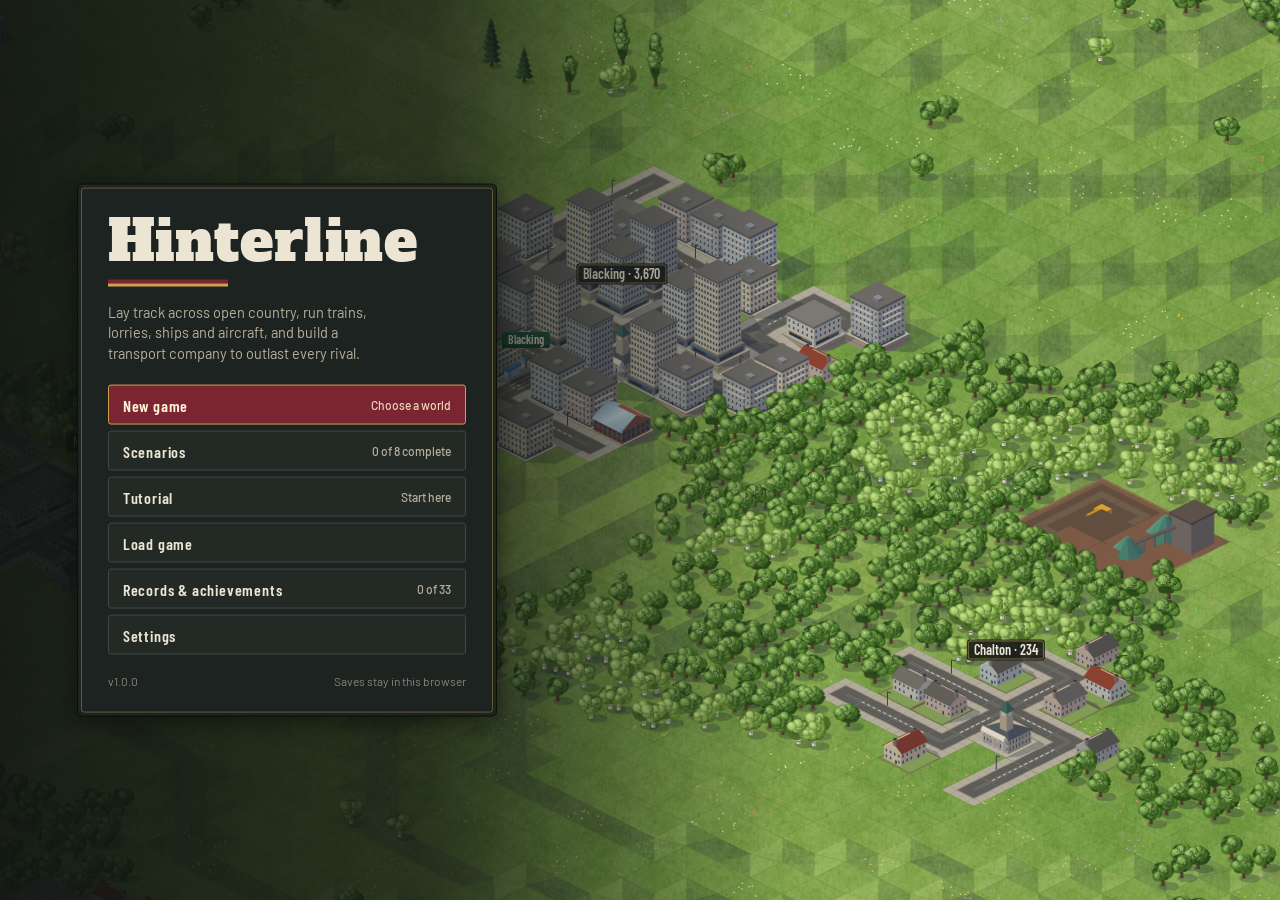
<file: index.html>
<!doctype html>
<html lang="en">
<head>
  <meta charset="utf-8">
  <meta name="viewport" content="width=device-width, initial-scale=1">
  <title>Hinterline</title>
  <meta name="description" content="A transport tycoon game: build railways, roads, shipping lanes and airlines across a procedurally generated country.">
  <link rel="icon" href="data:image/svg+xml,%3Csvg xmlns='http://www.w3.org/2000/svg' viewBox='0 0 32 32'%3E%3Crect width='32' height='32' rx='5' fill='%237a2531'/%3E%3Crect x='3' y='3' width='26' height='26' rx='3' fill='none' stroke='%23c9a24e' stroke-width='1.5'/%3E%3Cpath d='M10 7l-3 18M22 7l3 18M8.5 12h15M8 17.5h16M7.3 22.5h17.4' stroke='%23ece5d3' stroke-width='2' stroke-linecap='round'/%3E%3C/svg%3E">
  <link rel="preconnect" href="https://fonts.googleapis.com">
  <link rel="preconnect" href="https://fonts.gstatic.com" crossorigin>
  <link href="https://fonts.googleapis.com/css2?family=Alfa+Slab+One&family=Barlow+Condensed:wght@500;600;700&family=Barlow:wght@400;500;600&display=swap" rel="stylesheet">
  <link rel="stylesheet" href="css/style.css">
</head>
<body>
  <canvas id="map" aria-label="Game map"></canvas>
  <div id="toolbar" class="lined"></div>
  <div id="status"></div>
  <div id="ui"></div>
  <div id="goals" class="lined"></div>
  <div id="tutor" class="lined"></div>
  <div id="paper"></div>
  <div id="menu"></div>
  <div id="toasts"></div>
  <div id="tip"></div>
  <div id="cost"></div>
  <div id="loading" class="loading"><div>Hinterline<small>Laying the first sleepers…</small></div></div>
  <script src="js/core.js"></script>
  <script src="js/data_cargo.js"></script>
  <script src="js/data_vehicles.js"></script>
  <script src="js/data_names.js"></script>
  <script src="js/world.js"></script>
  <script src="js/mapgen.js"></script>
  <script src="js/game.js"></script>
  <script src="js/build.js"></script>
  <script src="js/stations.js"></script>
  <script src="js/towns.js"></script>
  <script src="js/industries.js"></script>
  <script src="js/econ.js"></script>
  <script src="js/veh_core.js"></script>
  <script src="js/rail.js"></script>
  <script src="js/road.js"></script>
  <script src="js/water_air.js"></script>
  <script src="js/ai_build.js"></script>
  <script src="js/ai.js"></script>
  <script src="js/events.js"></script>
  <script src="js/save.js"></script>
  <script src="js/meta.js"></script>
  <script src="js/gfx.js"></script>
  <script src="js/art_build.js"></script>
  <script src="js/render.js"></script>
  <script src="js/render_world.js"></script>
  <script src="js/vis.js"></script>
  <script src="js/fx.js"></script>
  <script src="js/audio.js"></script>
  <script src="js/ui_core.js"></script>
  <script src="js/ui_tools.js"></script>
  <script src="js/ui_windows.js"></script>
  <script src="js/ui_panels.js"></script>
  <script src="js/ui_menus.js"></script>
  <script src="js/tutorial.js"></script>
  <script src="js/main.js"></script>
  <script src="js/dev.js"></script>
  <script>addEventListener('load', () => HL.G.boot());</script>
</body>
</html>
</file>
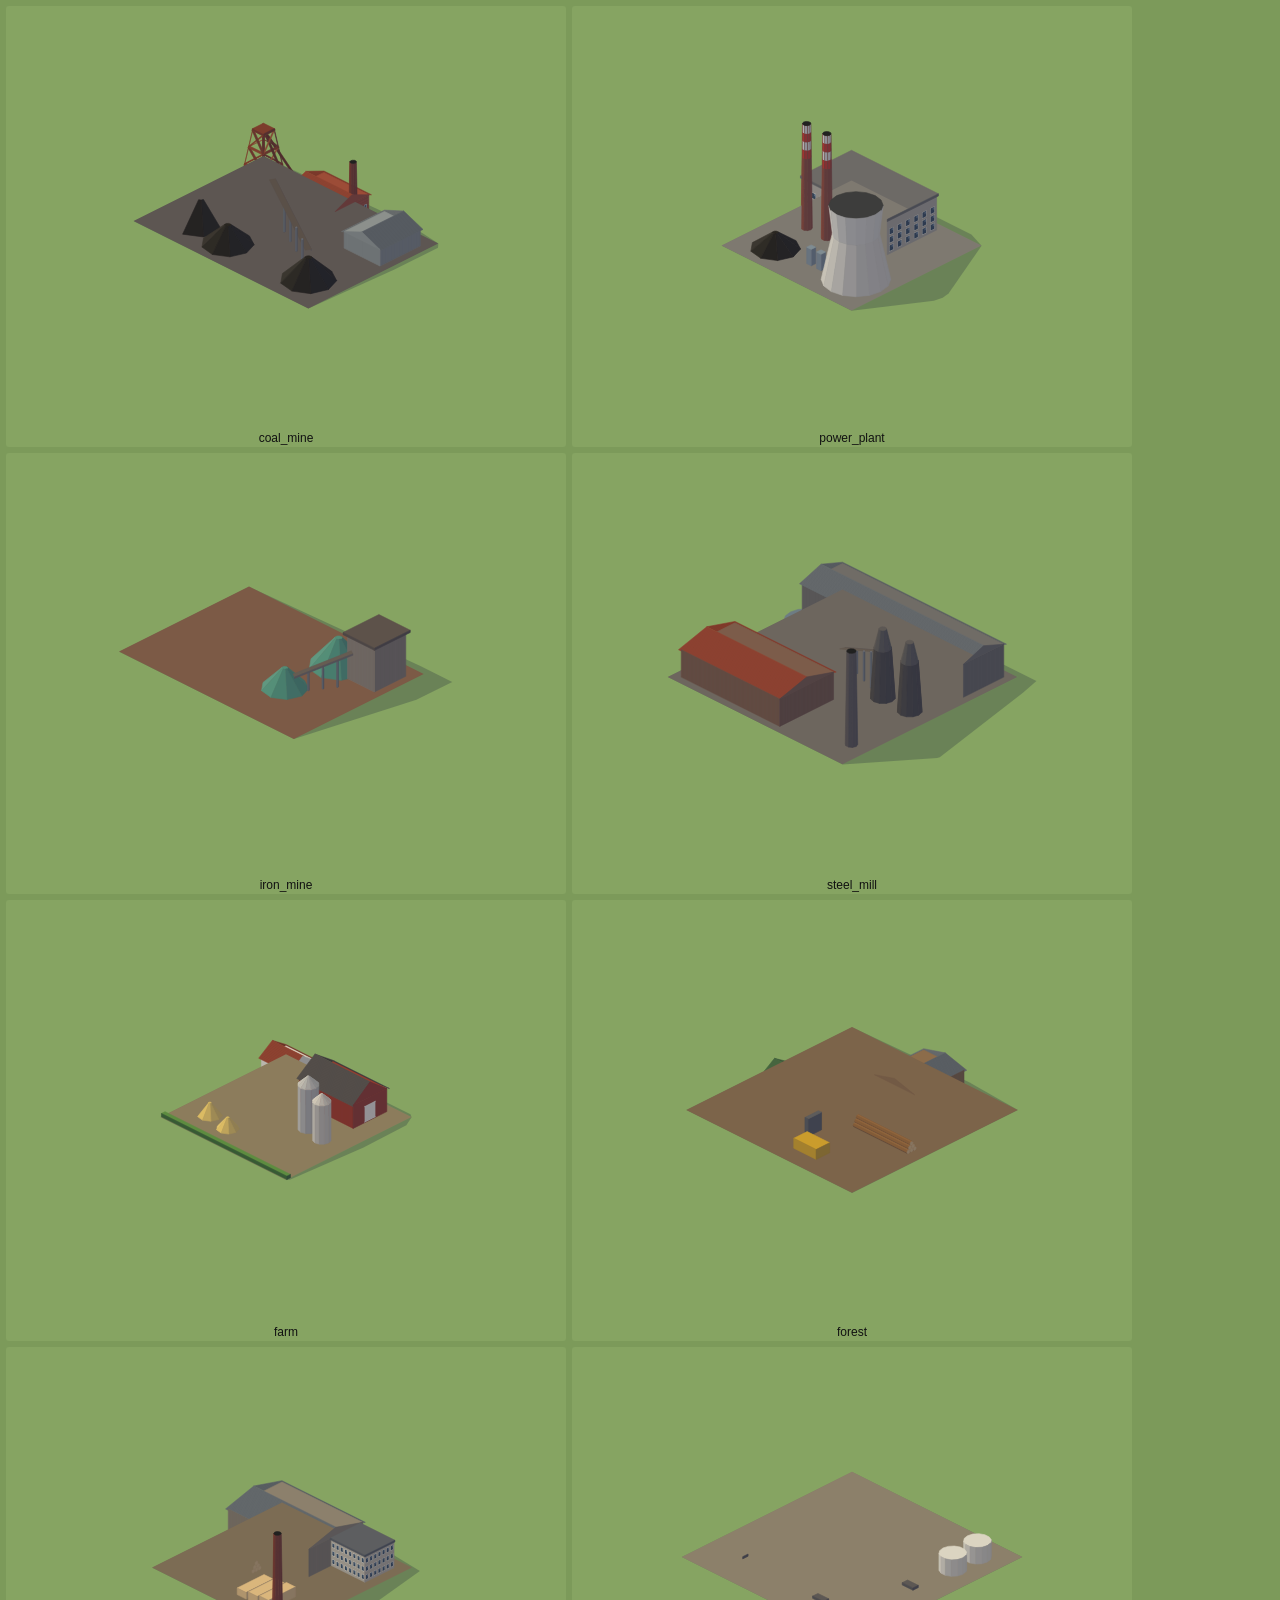
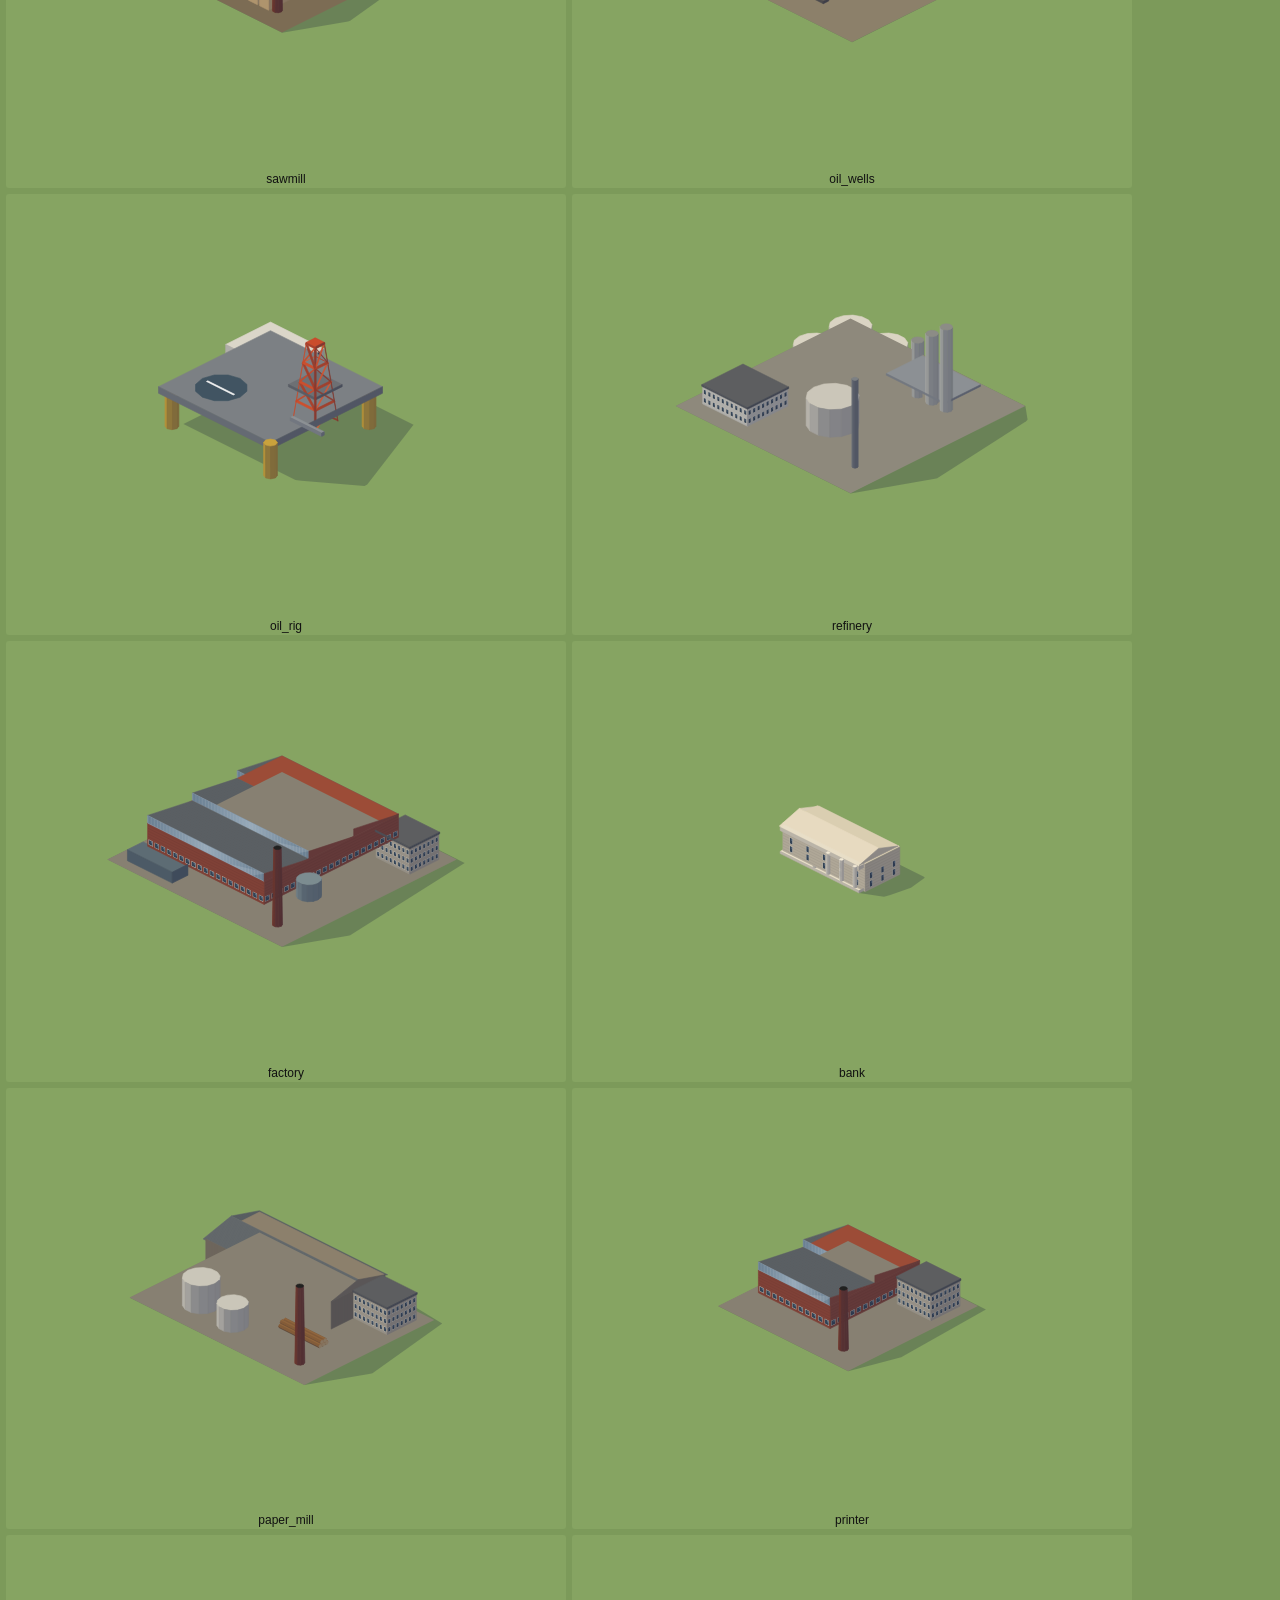
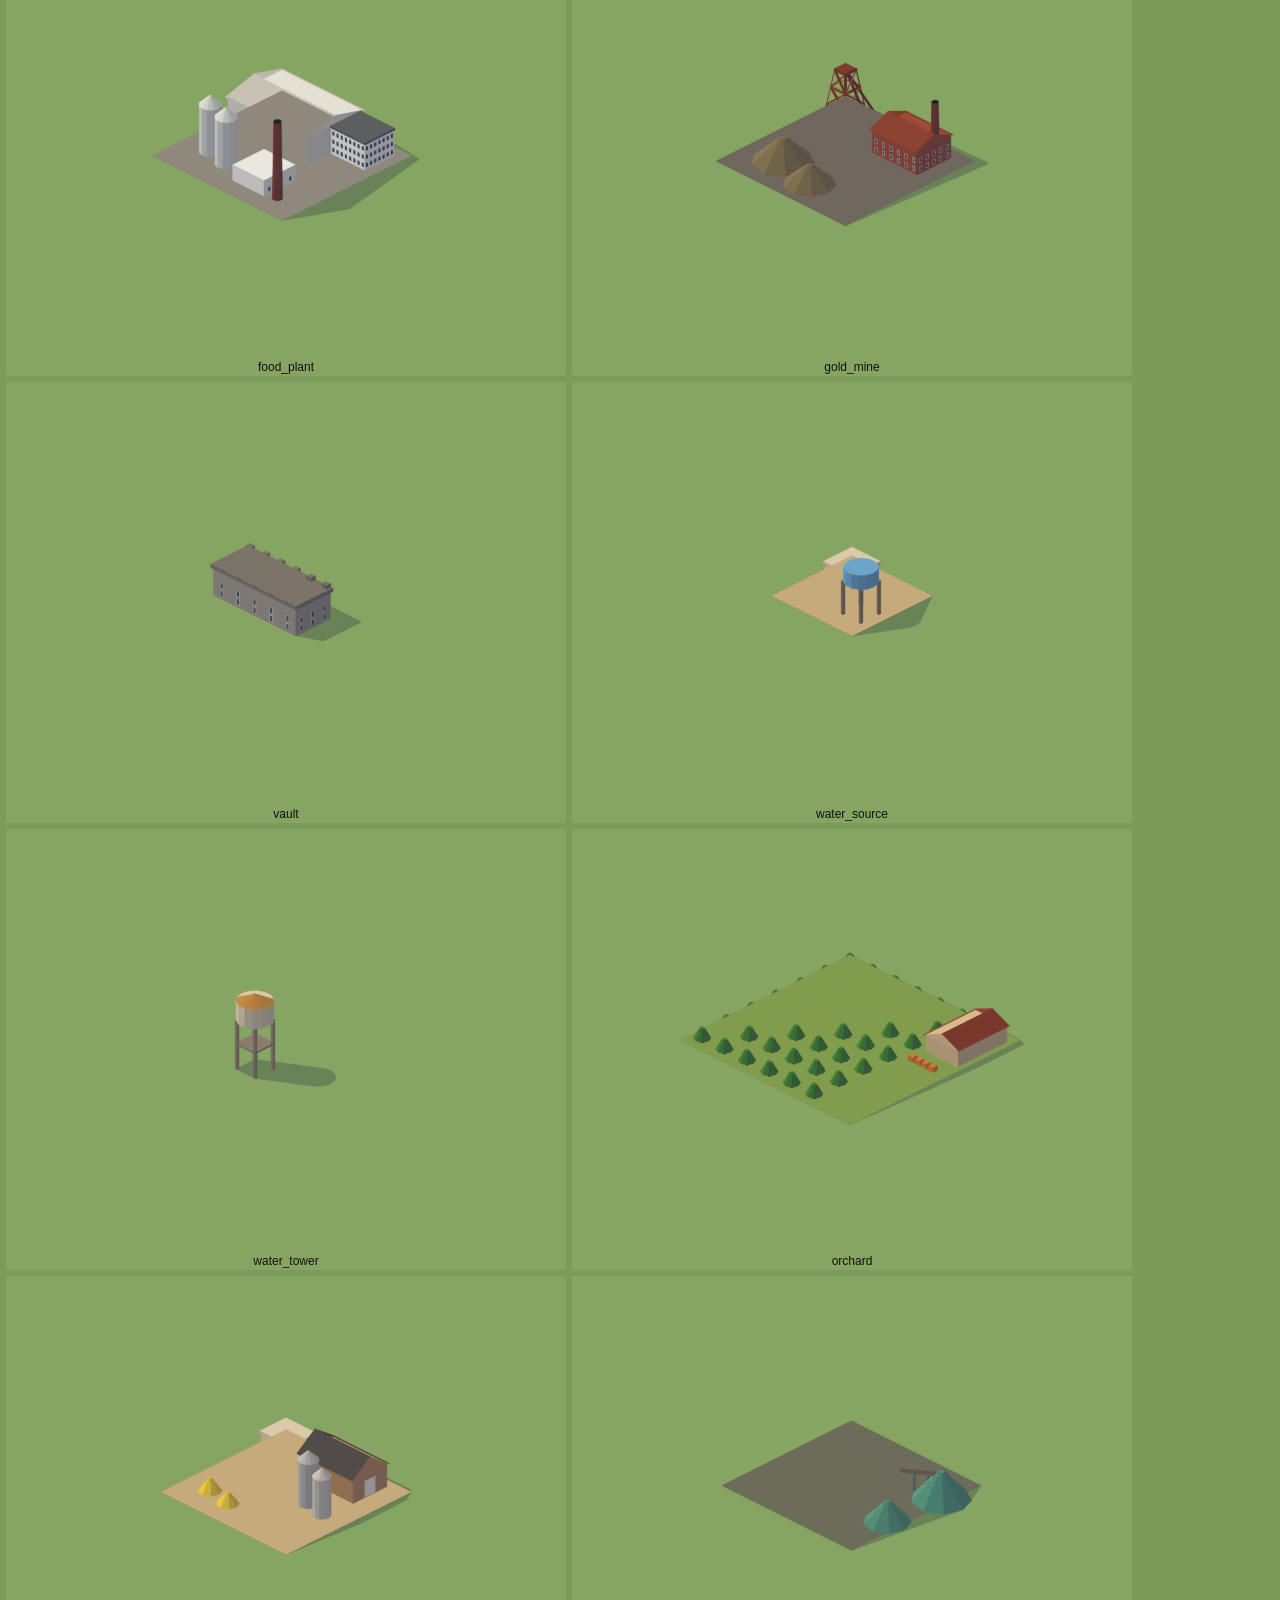
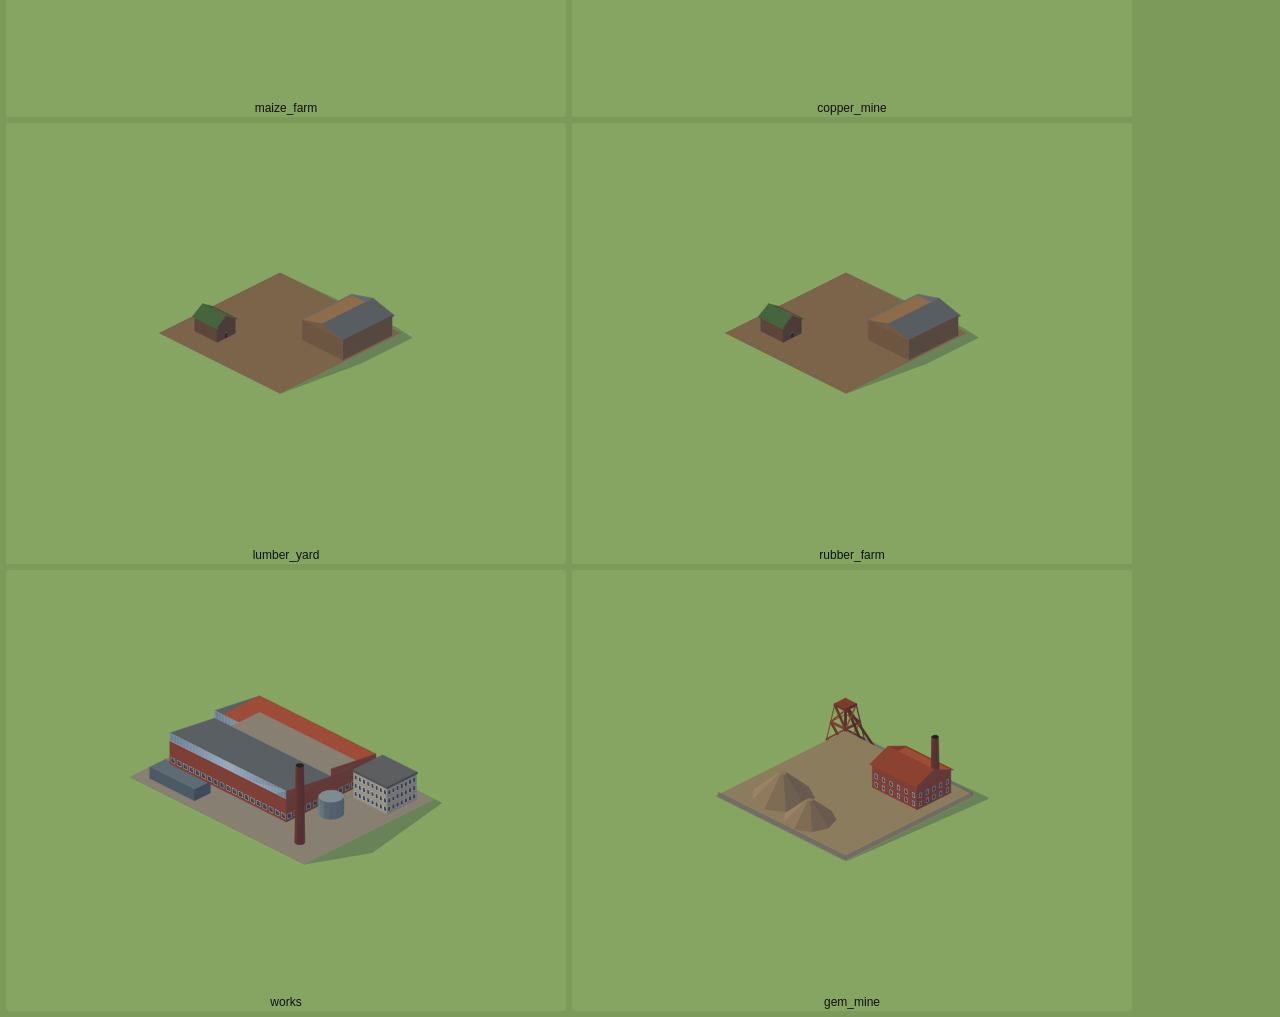
<file: gallery.html>
<!doctype html>
<html lang="en"><head><meta charset="utf-8"><title>Hinterline art gallery</title>
<style>body{margin:0;background:#7c9a5a;font:12px sans-serif;color:#111}h2{margin:10px;font:600 16px sans-serif}.grid{display:flex;flex-wrap:wrap;gap:6px;padding:6px}.cell{background:#86a462;border-radius:3px;text-align:center}.cell div{padding:2px}</style></head>
<body>
<script src="js/core.js"></script><script src="js/data_cargo.js"></script><script src="js/data_vehicles.js"></script><script src="js/world.js"></script><script src="js/game.js"></script><script src="js/gfx.js"></script><script src="js/art_build.js"></script><script src="js/render.js"></script><script src="js/vis.js"></script>
<script>
HL.Gfx.forceDom = true;
const qs = new URLSearchParams(location.search), what = qs.get('w') || 'ind', climate = qs.get('c') || 'temperate', S = +(qs.get('s') || 1.4);
function cell(title, m, w, h, opt) {
  const c = document.createElement('canvas'); c.width = w; c.height = h;
  const b = m.bounds(S, opt || {});
  m.draw(c.getContext('2d'), S, (w - (b.x1 - b.x0)) / 2 - b.x0, (h - (b.y1 - b.y0)) / 2 - b.y0, opt || {});
  const d = document.createElement('div'); d.className = 'cell'; d.appendChild(c); const t = document.createElement('div'); t.textContent = title; d.appendChild(t);
  grid.appendChild(d);
}
const grid = document.createElement('div'); grid.className = 'grid'; document.body.appendChild(grid);
if (what === 'ind') for (const id of HL.INDUSTRY_IDS) { const a = HL.Art.industry(id, 1, climate, qs.get('snow') === '1'); cell(id, a.m, Math.round(400 * S), Math.round(300 * S)); }
if (what === 'house') for (let style = 0; style < 5; style++) for (let tier = 0; tier < 6; tier++) cell('t' + tier + ' s' + style, HL.Art.house(tier, style, (tier * 7 + style * 3) % 32, climate, qs.get('snow') === '1'), 150, 240);
if (what === 'special') for (const id of ['townhall', 'church', 'market', 'hospital', 'stadium']) cell(id, HL.Art.special(id, 1, climate, false), 200, 220);
if (what === 'veh') { const liv = HL.LIVERY[+(qs.get('l') || 0)]; for (const m of Object.values(HL.VEH)) { if (m.wagon && m.gen !== +(qs.get('gen') || 0)) continue; cell(m.name, HL.Vis.buildModel('k', m.art, m.len, liv, { gen: m.gen, fill: 2, cargo: m.cargo, body: m.body }), 170, 110, { yaw: -0.45 }); } }
</script></body></html>
</file>
<file: css/style.css>
:root {
  --panel: #1d2320;
  --panel-2: #232a26;
  --panel-3: #2c3430;
  --panel-4: #36403a;
  --line: #3d4842;
  --ink: #ece5d3;
  --ink-dim: #b8b09e;
  --ink-faint: #8a8475;
  --crimson: #7a2531;
  --crimson-2: #933242;
  --gold: #c9a24e;
  --gold-2: #e6c472;
  --gold-line: rgba(201, 162, 78, 0.42);
  --good: #8ccb6c;
  --bad: #ec7562;
  --warn: #e8b84a;
  --sky: #7fb2d4;
  --f-display: 'Alfa Slab One', 'Rockwell', 'Georgia', serif;
  --f-ui: 'Barlow', 'Segoe UI', system-ui, sans-serif;
  --f-num: 'Barlow Condensed', 'Arial Narrow', 'Segoe UI', sans-serif;
  --r: 3px;
  --shadow: 0 6px 22px rgba(6, 10, 8, 0.55), 0 1px 0 rgba(255, 255, 255, 0.04) inset;
}
* { box-sizing: border-box; }
html, body { margin: 0; height: 100%; overflow: hidden; background: #10140f; color: var(--ink); font: 14px/1.4 var(--f-ui); -webkit-font-smoothing: antialiased; user-select: none; }
canvas#map { position: fixed; inset: 0; width: 100vw; height: 100vh; display: block; touch-action: none; }
button, input, select { font: inherit; color: inherit; }
button { cursor: pointer; }
:focus-visible { outline: 2px solid var(--gold-2); outline-offset: 1px; }
.num { font-family: var(--f-num); font-variant-numeric: tabular-nums; letter-spacing: 0.01em; }
.good { color: var(--good); } .bad { color: var(--bad); } .dim { color: var(--ink-dim); } .warn { color: var(--warn); }

/* ---------- lined panels (locomotive livery lining) ---------- */
.lined { position: relative; background: var(--panel); border: 1px solid #0b0e0c; border-radius: 5px; box-shadow: var(--shadow); }
.lined::after { content: ''; position: absolute; inset: 3px; border: 1px solid var(--gold-line); border-radius: 3px; pointer-events: none; }

/* ---------- top toolbar ---------- */
#toolbar { position: fixed; top: 8px; left: 50%; transform: translateX(-50%); display: flex; align-items: center; gap: 2px; padding: 6px 8px; z-index: 40; max-width: calc(100vw - 16px); overflow-x: auto; scrollbar-width: none; }
#toolbar::-webkit-scrollbar { display: none; }
.tb-group { display: flex; gap: 2px; padding: 0 5px; position: relative; }
.tb-group + .tb-group::before { content: ''; position: absolute; left: -1px; top: 4px; bottom: 4px; width: 1px; background: var(--line); }
.tbtn { width: 34px; height: 34px; border-radius: var(--r); border: 1px solid transparent; background: transparent; display: grid; place-items: center; color: var(--ink); position: relative; z-index: 1; }
.tbtn svg { width: 22px; height: 22px; }
.tbtn:hover { background: var(--panel-3); border-color: var(--line); }
.tbtn.on { background: var(--crimson); border-color: var(--gold); color: #fff6df; }
.tbtn.on::after { content: ''; position: absolute; left: 7px; right: 7px; bottom: 2px; height: 2px; background: var(--gold-2); border-radius: 1px; }
.tbtn .badge { position: absolute; top: 1px; right: 1px; min-width: 14px; height: 14px; padding: 0 3px; border-radius: 7px; background: var(--crimson-2); color: #fff; font: 600 10px/14px var(--f-num); }

/* ---------- status bar ---------- */
#status { position: fixed; left: 0; right: 0; bottom: 0; height: 34px; display: flex; align-items: stretch; z-index: 40; background: var(--panel); border-top: 1px solid #0b0e0c; box-shadow: 0 -1px 0 var(--gold-line) inset, 0 -6px 18px rgba(0, 0, 0, 0.35); }
#status > div { display: flex; align-items: center; padding: 0 14px; border-right: 1px solid var(--line); white-space: nowrap; }
#st-date { font: 600 18px var(--f-num); min-width: 132px; justify-content: center; letter-spacing: 0.02em; }
#st-money { font: 600 18px var(--f-num); min-width: 132px; justify-content: flex-end; cursor: pointer; }
#st-news { flex: 1; overflow: hidden; cursor: pointer; font-size: 13px; color: var(--ink-dim); }
#st-news b { color: var(--ink); font-weight: 600; margin-right: 6px; }
#st-speed { gap: 2px; padding: 0 8px !important; }
#st-speed button { width: 30px; height: 26px; border: 1px solid transparent; border-radius: var(--r); background: transparent; display: grid; place-items: center; color: var(--ink-dim); }
#st-speed button svg { width: 18px; height: 18px; }
#st-speed button.on { background: var(--panel-4); border-color: var(--gold-line); color: var(--ink); }
#st-speed button:hover { color: var(--ink); }
#st-env { gap: 8px; font: 500 14px var(--f-num); color: var(--ink-dim); border-right: 0 !important; }
#st-env svg { width: 18px; height: 18px; }

/* ---------- windows ---------- */
#ui { position: fixed; inset: 0; pointer-events: none; z-index: 30; }
.win { position: absolute; pointer-events: auto; min-width: 220px; display: flex; flex-direction: column; max-height: calc(100vh - 100px); }
.win.resizable { resize: both; overflow: hidden; }
.win-title { display: flex; align-items: center; gap: 8px; height: 30px; padding: 0 6px 0 12px; background: var(--crimson); border-radius: 4px 4px 0 0; border-bottom: 1px solid #0b0e0c; cursor: move; position: relative; flex: none; }
.win-title::after { content: ''; position: absolute; left: 3px; right: 3px; bottom: 3px; height: 1px; background: var(--gold-line); }
.win-title h2 { margin: 0; flex: 1; font: 600 15px var(--f-num); letter-spacing: 0.04em; color: #fff3da; white-space: nowrap; overflow: hidden; text-overflow: ellipsis; }
.win-title .wbtn { width: 22px; height: 22px; border: 1px solid rgba(0, 0, 0, 0.25); border-radius: 2px; background: rgba(0, 0, 0, 0.18); color: #fff3da; display: grid; place-items: center; padding: 0; position: relative; z-index: 2; }
.win-title .wbtn:hover { background: rgba(0, 0, 0, 0.35); border-color: var(--gold); }
.win-title .wbtn svg { width: 14px; height: 14px; }
.win-body { padding: 10px 12px 12px; overflow: auto; position: relative; z-index: 1; flex: 1; }
.win.front { z-index: 5; }
.win.front .win-title { background: var(--crimson-2); }

/* ---------- controls ---------- */
.btn { display: inline-flex; align-items: center; gap: 6px; height: 28px; padding: 0 10px; border-radius: var(--r); border: 1px solid var(--line); background: var(--panel-3); color: var(--ink); font-size: 13px; white-space: nowrap; }
.btn:hover:not(:disabled) { background: var(--panel-4); border-color: var(--gold-line); }
.btn:disabled { opacity: 0.45; cursor: default; }
.btn.primary { background: var(--crimson); border-color: var(--gold); color: #fff3da; }
.btn.primary:hover:not(:disabled) { background: var(--crimson-2); }
.btn.on { background: var(--panel-4); border-color: var(--gold); color: var(--gold-2); }
.btn svg { width: 16px; height: 16px; }
.btn.icon { width: 28px; padding: 0; justify-content: center; }
.row { display: flex; gap: 6px; align-items: center; flex-wrap: wrap; }
.row + .row { margin-top: 8px; }
.sep { height: 1px; background: var(--line); margin: 10px 0; }
.kv { display: grid; grid-template-columns: auto 1fr; gap: 3px 14px; font-size: 13px; }
.kv dt { color: var(--ink-dim); }
.kv dd { margin: 0; text-align: right; font-family: var(--f-num); font-size: 15px; }
h3 { margin: 12px 0 6px; font: 600 13px var(--f-num); letter-spacing: 0.06em; color: var(--gold-2); text-transform: uppercase; }
h3:first-child { margin-top: 0; }
.lede { color: var(--ink-dim); font-size: 13px; margin: 0 0 8px; max-width: 60ch; }
input[type=text], input[type=number], select { height: 28px; padding: 0 8px; border-radius: var(--r); border: 1px solid var(--line); background: #151a17; color: var(--ink); }
input[type=range] { accent-color: var(--gold); }
label.chk { display: inline-flex; align-items: center; gap: 6px; cursor: pointer; font-size: 13px; }
label.chk input { accent-color: var(--crimson-2); width: 15px; height: 15px; }
.seg { display: inline-flex; border: 1px solid var(--line); border-radius: var(--r); overflow: hidden; }
.seg button { height: 26px; padding: 0 10px; border: 0; background: var(--panel-3); border-right: 1px solid var(--line); font-size: 12px; color: var(--ink-dim); }
.seg button:last-child { border-right: 0; }
.seg button.on { background: var(--crimson); color: #fff3da; }

/* tables (timetable-style) */
table.tt { width: 100%; border-collapse: collapse; font-size: 13px; }
table.tt th { text-align: left; font: 600 12px var(--f-num); letter-spacing: 0.06em; color: var(--ink-dim); text-transform: uppercase; padding: 4px 6px; border-bottom: 1px solid var(--gold-line); position: sticky; top: 0; background: var(--panel); cursor: default; }
table.tt th.sort { cursor: pointer; }
table.tt td { padding: 4px 6px; border-bottom: 1px solid #2a322e; }
table.tt td.r, table.tt th.r { text-align: right; }
table.tt td.num, table.tt td.r { font-family: var(--f-num); font-size: 14px; }
table.tt tr.click { cursor: pointer; }
table.tt tr.click:hover td { background: var(--panel-2); }
table.tt tr.sel td { background: rgba(122, 37, 49, 0.35); }
table.tt tr.total td { border-top: 1px solid var(--gold-line); font-weight: 600; }

/* bars and swatches */
.bar { height: 7px; border-radius: 2px; background: #121614; overflow: hidden; }
.bar > i { display: block; height: 100%; background: var(--gold); }
.sw { display: inline-block; width: 10px; height: 10px; border-radius: 2px; vertical-align: -1px; margin-right: 6px; box-shadow: 0 0 0 1px rgba(0, 0, 0, 0.4); }
.cargo-row { display: grid; grid-template-columns: 1fr 70px 90px; gap: 8px; align-items: center; padding: 3px 0; font-size: 13px; }
.cargo-row .num { text-align: right; }

/* lists inside windows */
.list { border: 1px solid var(--line); border-radius: var(--r); background: #171c19; max-height: 300px; overflow: auto; }
.list .it { display: flex; gap: 10px; align-items: center; padding: 6px 8px; border-bottom: 1px solid #252c28; cursor: pointer; font-size: 13px; }
.list .it:hover { background: var(--panel-2); }
.list .it.sel { background: rgba(122, 37, 49, 0.45); box-shadow: inset 2px 0 0 var(--gold); }
.list .it .grow { flex: 1; min-width: 0; }
.list .it .sub { color: var(--ink-dim); font-size: 12px; }
.thumb { width: 64px; height: 40px; flex: none; image-rendering: auto; }

/* orders */
.orders .it { font-family: var(--f-num); font-size: 14px; }
.orders .it .idx { color: var(--ink-faint); width: 18px; text-align: right; }
.orders .it.cur { box-shadow: inset 3px 0 0 var(--good); }
.flag { font: 600 11px var(--f-num); letter-spacing: 0.04em; padding: 1px 5px; border-radius: 2px; background: var(--panel-4); color: var(--gold-2); margin-left: 4px; }

/* tabs */
.tabs { display: flex; gap: 2px; margin: -2px 0 10px; border-bottom: 1px solid var(--line); }
.tabs button { border: 0; background: transparent; color: var(--ink-dim); padding: 6px 10px; font: 600 13px var(--f-num); letter-spacing: 0.04em; border-bottom: 2px solid transparent; }
.tabs button.on { color: var(--ink); border-bottom-color: var(--gold); }

/* tooltip, toast, cost */
#tip { position: fixed; z-index: 90; pointer-events: none; padding: 6px 9px; border-radius: var(--r); background: #0f1311; border: 1px solid var(--gold-line); color: var(--ink); font-size: 12.5px; max-width: 300px; display: none; box-shadow: var(--shadow); }
#tip b { color: var(--gold-2); font-weight: 600; }
#cost { position: fixed; z-index: 88; pointer-events: none; font: 600 15px var(--f-num); padding: 2px 7px; border-radius: 2px; background: rgba(12, 15, 13, 0.85); display: none; }
#toasts { position: fixed; left: 50%; top: 64px; transform: translateX(-50%); z-index: 80; display: flex; flex-direction: column; gap: 6px; align-items: center; pointer-events: none; }
.toast { padding: 8px 14px; border-radius: var(--r); background: #2a1215; border: 1px solid var(--bad); color: #ffe2dc; font-size: 13px; box-shadow: var(--shadow); animation: tin 0.18s ease-out; }
.toast.info { background: #13201a; border-color: var(--good); color: #e2f5d8; }
@keyframes tin { from { opacity: 0; transform: translateY(-6px); } }
.cash-pop { position: fixed; z-index: 70; pointer-events: none; font: 700 15px var(--f-num); color: var(--good); text-shadow: 0 1px 2px #000, 0 0 6px rgba(0, 0, 0, 0.6); animation: cashup 1.6s ease-out forwards; }
.cash-pop.neg { color: var(--bad); }
@keyframes cashup { from { opacity: 1; transform: translateY(0); } to { opacity: 0; transform: translateY(-34px); } }

/* ---------- newspaper ---------- */
#paper { position: fixed; left: 50%; bottom: 46px; transform: translateX(-50%); width: min(520px, calc(100vw - 32px)); z-index: 60; display: none; cursor: pointer; }
#paper .sheet { background: #ece4cf; color: #221d16; padding: 12px 18px 14px; border-radius: 2px; box-shadow: 0 10px 30px rgba(0, 0, 0, 0.6); border: 1px solid #b9ac8c; animation: tin 0.25s ease-out; }
#paper .mast { display: flex; justify-content: space-between; align-items: baseline; border-bottom: 3px double #3a3226; padding-bottom: 4px; margin-bottom: 8px; }
#paper .mast b { font: 400 22px var(--f-display); letter-spacing: 0.02em; }
#paper .mast span { font: 600 12px var(--f-num); letter-spacing: 0.08em; text-transform: uppercase; }
#paper h4 { margin: 0 0 6px; font: 700 20px/1.15 Georgia, 'Times New Roman', serif; }
#paper p { margin: 0; font: 15px/1.45 Georgia, 'Times New Roman', serif; }
#paper.modern .sheet { background: #f4f2ee; font-family: var(--f-ui); }
#paper.modern .mast b { font: 700 20px var(--f-ui); letter-spacing: -0.01em; }
#paper.modern h4 { font: 700 19px/1.2 var(--f-ui); }
#paper.modern p { font: 14.5px/1.5 var(--f-ui); }
#paper .close { float: right; font: 600 12px var(--f-num); color: #6a5e4a; }

/* ---------- main menu ---------- */
#menu { position: fixed; inset: 0; z-index: 70; display: none; }
#menu .shade { position: absolute; inset: 0; background: linear-gradient(90deg, rgba(14, 18, 16, 0.92) 0%, rgba(14, 18, 16, 0.75) 34%, rgba(14, 18, 16, 0.0) 62%); }
#menu.sub { z-index: 25; }
#menu.sub .card { display: none; }
#menu.sub .shade { background: rgba(14, 18, 16, 0.62); }
#menu .card { position: absolute; left: clamp(16px, 6vw, 90px); top: 50%; transform: translateY(-50%); width: min(420px, calc(100vw - 32px)); padding: 30px 30px 26px; }
#menu .logo { font: 400 clamp(38px, 6vw, 56px)/0.95 var(--f-display); color: var(--ink); letter-spacing: 0.01em; margin: 0; }
#menu .logo span { display: block; height: 4px; margin-top: 12px; width: 120px; background: var(--crimson); box-shadow: 0 3px 0 var(--gold); }
#menu .tag { margin: 18px 0 22px; color: var(--ink-dim); font-size: 14.5px; max-width: 36ch; }
#menu nav { display: flex; flex-direction: column; gap: 6px; }
#menu nav button { text-align: left; height: 40px; padding: 0 14px; border-radius: var(--r); border: 1px solid var(--line); background: var(--panel-2); font: 600 16px var(--f-num); letter-spacing: 0.05em; display: flex; justify-content: space-between; align-items: center; }
#menu nav button:hover { background: var(--panel-3); border-color: var(--gold-line); }
#menu nav button.main { background: var(--crimson); border-color: var(--gold); color: #fff3da; }
#menu nav button.main:hover { background: var(--crimson-2); }
#menu nav button small { font: 500 12px var(--f-ui); color: var(--ink-dim); letter-spacing: 0; }
#menu nav button.main small { color: #f0d6b8; }
#menu .foot { margin-top: 18px; font-size: 12px; color: var(--ink-faint); display: flex; justify-content: space-between; }

/* new game */
.climates { display: grid; grid-template-columns: repeat(3, 1fr); gap: 8px; }
.climate { border: 1px solid var(--line); border-radius: var(--r); padding: 0; background: #151a17; text-align: left; overflow: hidden; }
.climate canvas { width: 100%; height: 76px; display: block; }
.climate div { padding: 6px 8px 8px; }
.climate b { display: block; font: 600 14px var(--f-num); letter-spacing: 0.03em; }
.climate span { font-size: 11.5px; color: var(--ink-dim); line-height: 1.3; display: block; }
.climate.on { border-color: var(--gold); box-shadow: 0 0 0 1px var(--gold) inset; }
.form { display: grid; grid-template-columns: 130px 1fr; gap: 8px 12px; align-items: center; font-size: 13px; }
.form > label { color: var(--ink-dim); }
.swatches { display: flex; gap: 4px; flex-wrap: wrap; }
.swatches button { width: 22px; height: 22px; border-radius: 3px; border: 2px solid transparent; padding: 0; }
.swatches button.on { border-color: var(--gold-2); }

/* vehicle purchase */
.buy { display: grid; grid-template-columns: 1fr 230px; gap: 10px; min-height: 260px; }
.buy .preview { background: #151a17; border: 1px solid var(--line); border-radius: var(--r); padding: 8px; font-size: 13px; }
.buy .preview canvas { width: 100%; height: 110px; display: block; background: radial-gradient(ellipse at 50% 70%, #2c3a32 0%, #171c19 70%); border-radius: 2px; margin-bottom: 8px; }

/* graphs */
.graph canvas { width: 100%; height: 260px; display: block; }
.legend { display: flex; gap: 12px; flex-wrap: wrap; font-size: 12px; margin-top: 6px; }

/* tutorial */
#tutor { position: fixed; right: 14px; top: 70px; width: 330px; z-index: 55; display: none; padding: 14px 16px 14px; }
#tutor h4 { margin: 0 0 6px; font: 600 17px var(--f-num); letter-spacing: 0.03em; color: var(--gold-2); }
#tutor p { margin: 0 0 8px; font-size: 13.5px; }
#tutor .step { font: 600 12px var(--f-num); color: var(--ink-faint); letter-spacing: 0.08em; }
#tutor .done { color: var(--good); }
#tutor { max-height: calc(100vh - 120px); overflow-y: auto; }
#tutor.min { width: 240px; padding: 8px 12px 6px; }
#tutor.min h4 { font-size: 14px; margin: 2px 0 0; }
.tut-head { display: flex; justify-content: space-between; align-items: center; gap: 8px; }
.tut-head .wbtn { width: 22px; height: 22px; border: 1px solid var(--line); border-radius: 2px; background: var(--panel-2); color: var(--ink); padding: 0; font: 600 15px/1 var(--f-num); flex: none; }
.tut-head .wbtn:hover { border-color: var(--gold-line); }
#tutor .pips { display: flex; gap: 4px; margin: 6px 0 9px; }
#tutor .pips i { height: 3px; flex: 1; background: var(--line); border-radius: 1px; }
#tutor .pips i.did { background: var(--gold); }
#tutor .pips i.cur { background: var(--gold-2); }
.tut-text { font-size: 13.5px; line-height: 1.5; }
.tut-text ul, #tipcard ul { margin: 6px 0 0; padding-left: 18px; }
.tut-text li { margin: 2px 0; }
#tutor .checks { list-style: none; margin: 10px 0 0; padding: 8px 10px; background: rgba(0, 0, 0, 0.18); border: 1px solid var(--line); border-radius: var(--r); font-size: 13px; }
#tutor .checks li { position: relative; padding-left: 22px; margin: 3px 0; color: var(--ink); }
#tutor .checks li::before { content: ''; position: absolute; left: 2px; top: 3px; width: 11px; height: 11px; border: 1.5px solid var(--ink-faint); border-radius: 2px; }
#tutor .checks li.ok { color: var(--ink-dim); }
#tutor .checks li.ok::before { border-color: var(--good); background: var(--good); box-shadow: inset 0 0 0 2px var(--panel); }
#tutor .tut-status { margin: 8px 0 0; font-size: 12.5px; color: var(--gold-2); }
#tipcard { position: fixed; right: 14px; bottom: 46px; width: 320px; z-index: 55; display: none; padding: 12px 14px; }
#tipcard .step { font: 600 12px var(--f-num); color: var(--gold-2); letter-spacing: 0.1em; }
#tipcard h4 { margin: 2px 0 6px; font: 600 16px var(--f-num); letter-spacing: 0.03em; }
#tipcard p { margin: 0 0 10px; font-size: 13px; line-height: 1.5; }
@media (max-width: 560px) { #tutor, #tipcard { left: 8px; right: 8px; width: auto; } }
.hl { outline: 2px solid var(--gold-2) !important; outline-offset: 2px; animation: pulse 1.2s ease-in-out infinite; }
@keyframes pulse { 50% { outline-color: rgba(230, 196, 114, 0.25); } }
#status.hl, #toolbar.hl { outline-offset: -3px; }

/* goals strip */
#goals { position: fixed; left: 12px; top: 64px; z-index: 35; padding: 10px 12px 10px; width: 250px; display: none; font-size: 12.5px; }
#goals h4 { margin: 0 0 6px; font: 600 13px var(--f-num); letter-spacing: 0.06em; color: var(--gold-2); text-transform: uppercase; }
#goals .g { margin-top: 6px; }
#goals .g .bar { margin-top: 3px; }

.loading { position: fixed; inset: 0; display: grid; place-items: center; z-index: 95; background: #121613; font: 400 28px var(--f-display); color: var(--ink); }
.loading small { display: block; font: 500 13px var(--f-ui); color: var(--ink-dim); text-align: center; margin-top: 8px; }

@media (max-width: 720px) {
  #st-news { display: none !important; }
  #st-date, #st-money { min-width: 0; font-size: 15px; }
  .buy { grid-template-columns: 1fr; }
}
@media (prefers-reduced-motion: reduce) { * { animation: none !important; } }
</file>
